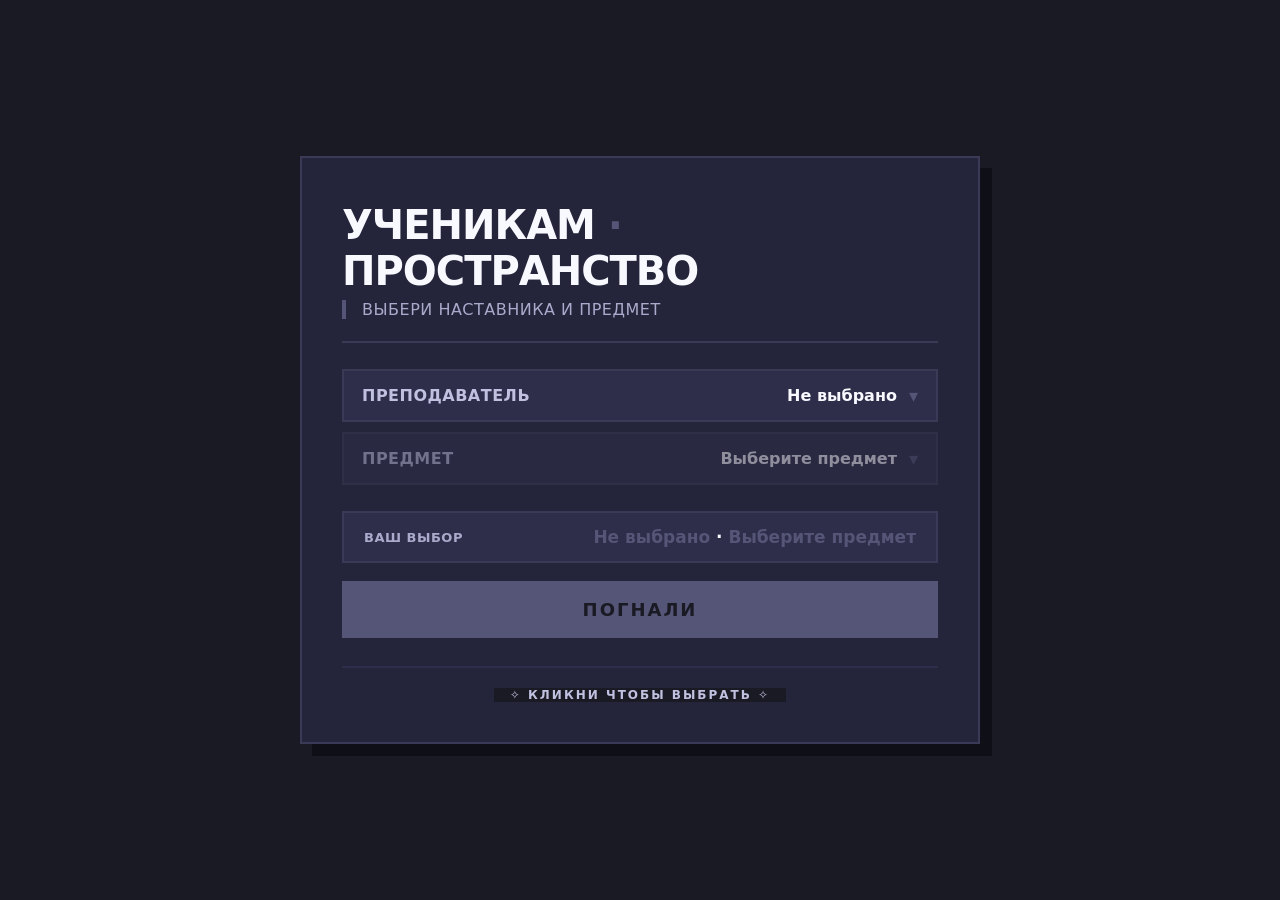
<file: index.html>
<!DOCTYPE html>
<html lang="ru">
<head>
  <meta charset="UTF-8">
  <meta name="viewport" content="width=device-width, initial-scale=1.0">
  <title>Главная • Ученикам</title>
  <link rel="stylesheet" href="css/styles.css">
</head>
<body>

<div class="card">

  <div class="hero">
    <h1>Ученикам <span>·</span> пространство</h1>
    <p>Выбери наставника и предмет</p>
  </div>

  <div class="divider"></div>

  <div class="selector">

    <div>
      <div class="row" id="teacherRow">
        <span class="label">Преподаватель</span>
        <span class="value">
          <span id="teacherDisplay">Не выбрано</span>
          <span class="arrow">▾</span>
        </span>
      </div>
      <div class="options" id="teacherOptions">
        <div class="option active" data-val="Грознов М.Д.">Грознов М.Д.</div>
        <div class="option" data-val="Козлов Е.А.">Козлов Е.А.</div>
        <div class="option" data-val="Покровская В.А.">Покровская В.А.</div>
	<div class="option" data-val="Перников И.А.">Перников И.А.</div>
      </div>
    </div>

    <div>
      <div class="row" id="subjectRow">
        <span class="label">Предмет</span>
        <span class="value">
          <span id="subjectDisplay">Не выбрано</span>
          <span class="arrow">▾</span>
        </span>
      </div>
      <div class="options" id="subjectOptions">
        <div class="option active" data-val="Математика">Математика</div>
        <div class="option" data-val="Информатика">Информатика</div>
	<div class="option" data-val="Русский язык">Русский язык</div>
      </div>
    </div>

  </div>

  <div class="result">
    <span class="label">Ваш выбор</span>
    <span class="result-value">
      <span id="resultTeacher">Грознов М.Д.</span> · <span id="resultSubject">Математика</span>
    </span>
  </div>

  <a href="#" class="btn" id="goBtn">Погнали</a>

  <div class="footer">
    <span>✧ кликни чтобы выбрать ✧</span>
  </div>

</div>

<script src="js/scripts.js"></script>
</body>
</html>
</file>
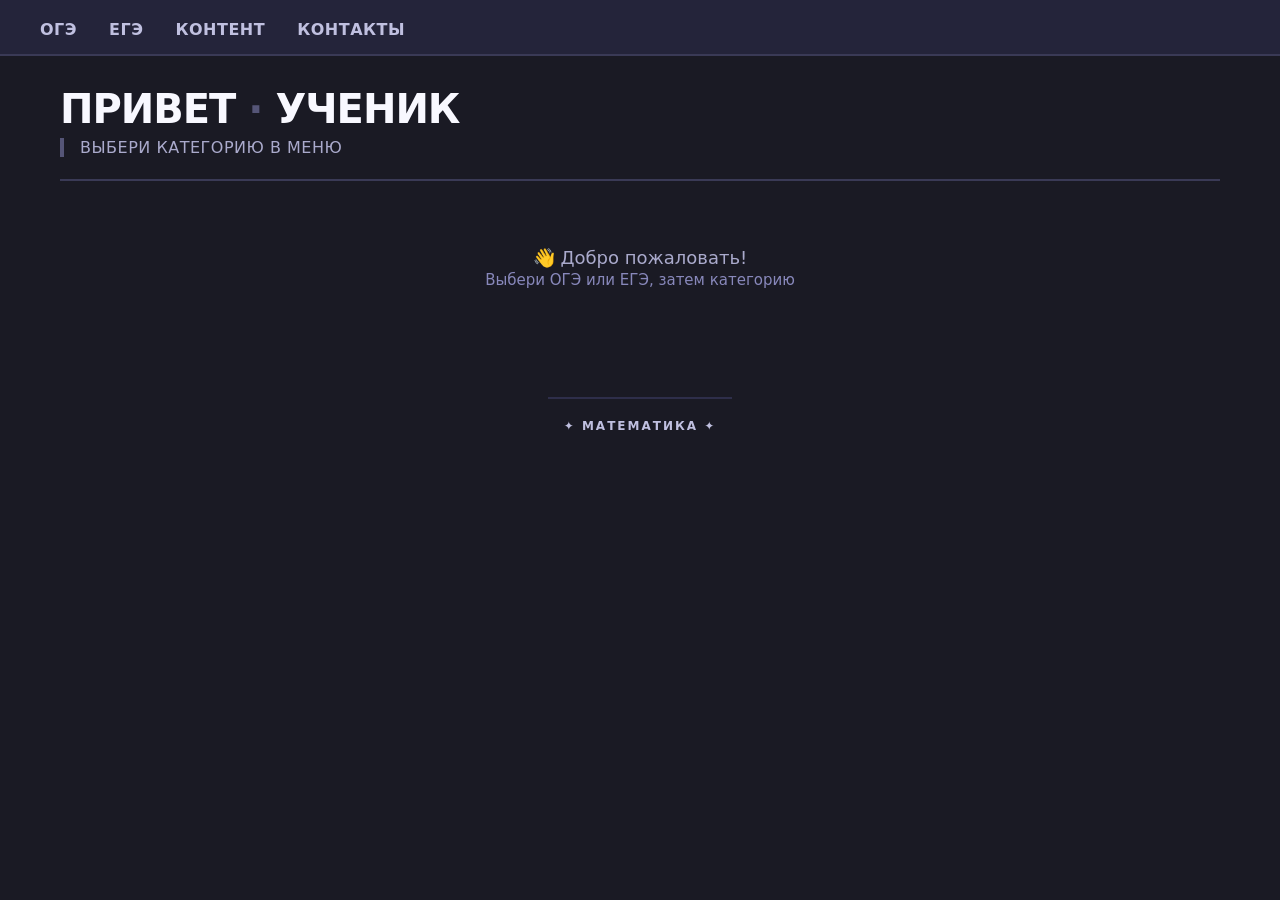
<file: teachers_files/groznov_inf/selected_groznov_inf.html>
<!DOCTYPE html>
<html lang="ru">
<head>
  <meta charset="UTF-8">
  <meta name="viewport" content="width=device-width, initial-scale=1.0">
  <title>Обучение • Ученикам</title>
  <link rel="stylesheet" href="../selected_style.css">
	
</head>
<body>

<!-- НАВИГАЦИЯ -->
<div class="nav-top">
  <div class="nav-top-inner">
    <span class="nav-link" data-target="oge">ОГЭ</span>
    <span class="nav-link" data-target="ege">ЕГЭ</span>
    <a href="#" class="nav-link plain">Контент</a>
    <a href="#" class="nav-link plain">Контакты</a>
  </div>
</div>

<!-- ДОПОЛНИТЕЛЬНАЯ СТРОКА -->
<div class="nav-sub" id="navSub">
  <div class="nav-sub-inner" id="subContent"></div>
</div>

<!-- ===== ФОКУС ===== -->
<div class="full-content" id="focusArea">

  <!-- ПРИВЕТСТВИЕ -->
  <div id="welcomeMessage">
    <div class="hero">
      <h1>Привет <span>·</span> ученик</h1>
      <p>Выбери категорию в меню</p>
    </div>
    <div class="divider"></div>
    <div style="text-align: center; padding: 40px 0; color: #aaaacc; font-size: 18px;">
      👋 Добро пожаловать!<br>
      <span style="font-size: 15px; color: #8888bb;">Выбери ОГЭ или ЕГЭ, затем категорию</span>
    </div>
  </div>

  <!-- ===== КОНТЕНТ УРОКОВ (ПУСТОЙ) ===== -->
  <div id="lessonContent" style="display: none;">

    <div class="hero">
      <h1>Обучение <span>·</span> <span id="selectedSubject">Математика</span></h1>
      <p>Преподаватель: <span id="selectedTeacher">Грознов М.Д.</span></p>
    </div>

    <div class="divider"></div>

    <div class="content-grid">
      <!-- Сюда будет подставляться контент -->
    </div>

  </div>

  <!-- ===== КОНТЕНТ "ОБ ЭКЗАМЕНЕ" (ПУСТОЙ) ===== -->
  <div id="examContent" style="display: none;">
    <div class="hero">
      <h1><span id="examTitle">ОГЭ</span> <span>·</span> Об экзамене</h1>
      <p id="examSubtitle">Основной государственный экзамен</p>
    </div>

    <div class="divider"></div>

    <div class="exam-content" id="examData">
      <!-- Сюда через JS будет подставляться контент -->
    </div>
  </div>

</div>

<div class="footer">
  <span>✦ выбери уровень ✦</span>
</div>

<script src="../selected_script.js"></script>
</body>
</html>
</file>
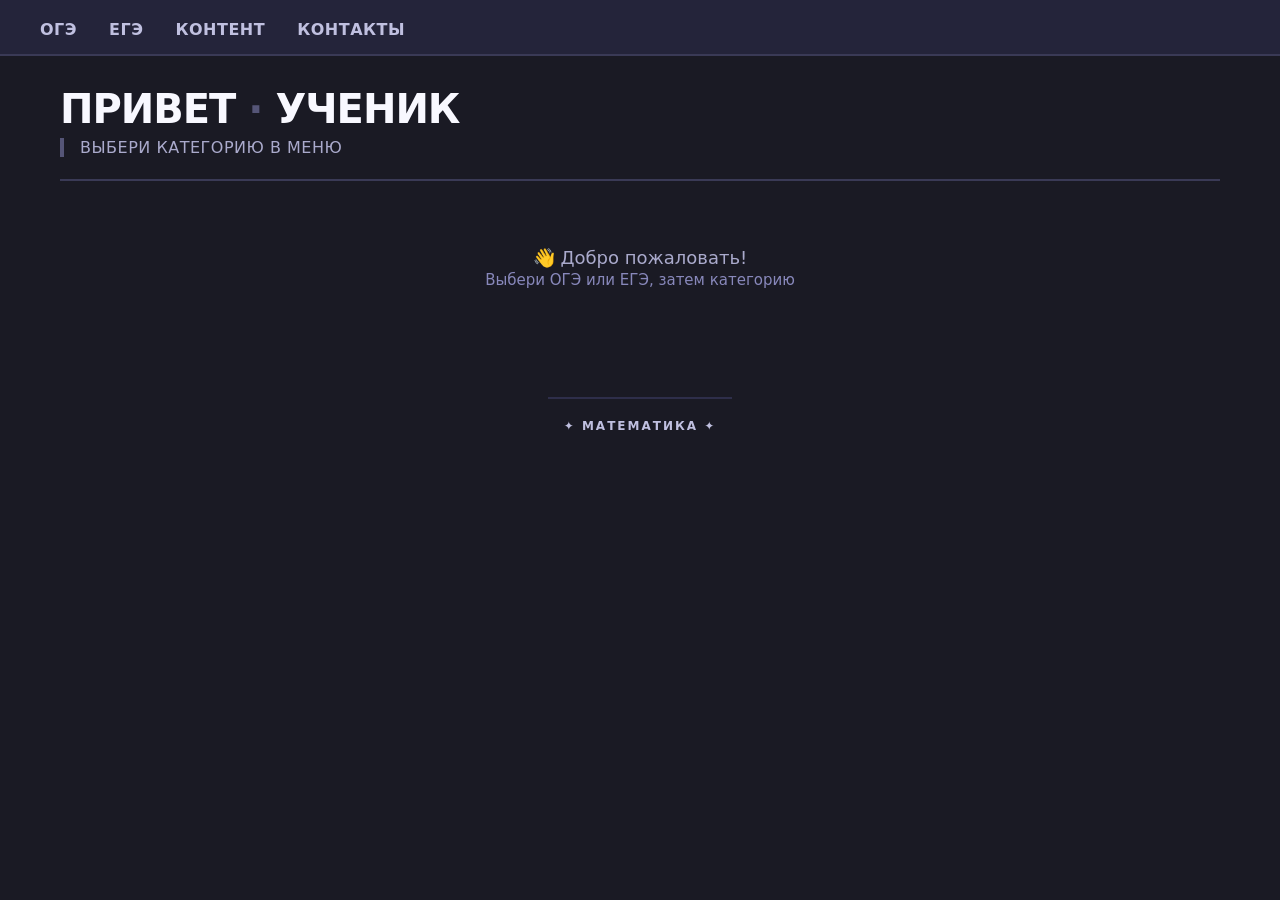
<file: teachers_files/groznov_math/selected_groznov_math.html>
<!DOCTYPE html>
<html lang="ru">
<head>
  <meta charset="UTF-8">
  <meta name="viewport" content="width=device-width, initial-scale=1.0">
  <title>Обучение • Ученикам</title>
  <link rel="stylesheet" href="../selected_style.css">
</head>
<body>

<!-- НАВИГАЦИЯ -->
<div class="nav-top">
  <div class="nav-top-inner">
    <span class="nav-link" data-target="oge">ОГЭ</span>
    <span class="nav-link" data-target="ege">ЕГЭ</span>
    <a href="#" class="nav-link plain">Контент</a>
    <a href="#" class="nav-link plain">Контакты</a>
  </div>
</div>

<!-- ДОПОЛНИТЕЛЬНАЯ СТРОКА -->
<div class="nav-sub" id="navSub">
  <div class="nav-sub-inner" id="subContent"></div>
</div>

<!-- ===== ФОКУС ===== -->
<div class="full-content" id="focusArea">

  <!-- ПРИВЕТСТВИЕ -->
  <div id="welcomeMessage">
    <div class="hero">
      <h1>Привет <span>·</span> ученик</h1>
      <p>Выбери категорию в меню</p>
    </div>
    <div class="divider"></div>
    <div style="text-align: center; padding: 40px 0; color: #aaaacc; font-size: 18px;">
      👋 Добро пожаловать!<br>
      <span style="font-size: 15px; color: #8888bb;">Выбери ОГЭ или ЕГЭ, затем категорию</span>
    </div>
  </div>

  <!-- ===== КОНТЕНТ УРОКОВ (ПУСТОЙ) ===== -->
  <div id="lessonContent" style="display: none;">

    <div class="hero">
      <h1>Обучение <span>·</span> <span id="selectedSubject">Математика</span></h1>
      <p>Преподаватель: <span id="selectedTeacher">Грознов М.Д.</span></p>
    </div>

    <div class="divider"></div>

    <div class="content-grid">
      <!-- Сюда будет подставляться контент -->
    </div>

  </div>

  <!-- ===== КОНТЕНТ "ОБ ЭКЗАМЕНЕ" (ПУСТОЙ) ===== -->
  <div id="examContent" style="display: none;">
    <div class="hero">
      <h1><span id="examTitle">ОГЭ</span> <span>·</span> Об экзамене</h1>
      <p id="examSubtitle">Основной государственный экзамен</p>
    </div>

    <div class="divider"></div>

    <div class="exam-content" id="examData">
      <!-- Сюда через JS будет подставляться контент -->
    </div>
  </div>

</div>

<div class="footer">
  <span>✦ выбери уровень ✦</span>
</div>

<script src="../selected_script.js"></script>
</body>
</html>
</file>
<file: css/styles.css>
* {
  margin: 0;
  padding: 0;
  box-sizing: border-box;
  font-family: 'Inter', 'Segoe UI', system-ui, -apple-system, sans-serif;
  transition: background-color 0.8s ease,
              border-color 0.8s ease,
              color 0.8s ease,
              box-shadow 0.8s ease;
}

:root {
  --page-bg: #1a1a24;
  --card-bg: #24243a;
  --row-bg: #2e2e4a;
  --border-color: #3a3a56;
  --accent: #8888aa;
  --text-primary: #f8f8ff;
  --text-secondary: #aaaacc;
  --text-muted: #c0c0e0;
  --shadow: #0f0f18;
  --hover-bg: #3a3a5a;
}

body {
  min-height: 100vh;
  background: var(--page-bg);
  display: flex;
  flex-direction: column;
  align-items: center;
  justify-content: center;
  padding: 20px;
}

.card {
  max-width: 680px;
  width: 100%;
  background: var(--card-bg);
  border: 2px solid var(--border-color);
  padding: 44px 40px 40px;
  box-shadow: 12px 12px 0 var(--shadow);
}
.card:hover {
  box-shadow: 14px 14px 0 var(--shadow);
}

.hero h1 {
  font-size: 40px;
  font-weight: 700;
  color: var(--text-primary);
  letter-spacing: -1px;
  text-transform: uppercase;
}
.hero h1 span {
  color: var(--accent);
}
.hero p {
  color: var(--text-secondary);
  font-size: 16px;
  margin-top: 6px;
  font-weight: 400;
  letter-spacing: 0.5px;
  text-transform: uppercase;
  border-left: 4px solid var(--accent);
  padding-left: 16px;
}

.divider {
  width: 100%;
  height: 2px;
  background: var(--border-color);
  margin: 22px 0 26px;
}

.selector {
  display: flex;
  flex-direction: column;
  gap: 8px;
}

.row {
  display: flex;
  justify-content: space-between;
  align-items: center;
  padding: 14px 18px;
  background: var(--row-bg);
  border: 2px solid var(--border-color);
  cursor: pointer;
  user-select: none;
}
.row:hover {
  border-color: var(--accent);
  background: var(--hover-bg);
}
.row .label {
  font-size: 16px;
  font-weight: 600;
  color: var(--text-muted);
  text-transform: uppercase;
  letter-spacing: 0.5px;
}
.row .value {
  font-size: 16px;
  font-weight: 600;
  color: var(--text-primary);
  display: flex;
  align-items: center;
  gap: 12px;
}
.row .arrow {
  color: var(--accent);
  font-size: 18px;
  transition: transform 0.2s;
  font-weight: 700;
}
.row.open .arrow {
  transform: rotate(180deg);
}

.options {
  max-height: 0;
  opacity: 0;
  overflow: hidden;
  transition: all 0.25s ease;
  padding: 0 18px;
  background: var(--row-bg);
  border-left: 2px solid var(--border-color);
  border-right: 2px solid var(--border-color);
  border-bottom: 2px solid var(--border-color);
}
.row.open + .options {
  max-height: 300px;
  opacity: 1;
  padding: 10px 18px 14px;
  margin-top: -2px;
}

.option {
  padding: 8px 12px;
  color: var(--text-muted);
  font-size: 15px;
  font-weight: 500;
  cursor: pointer;
  border-left: 3px solid transparent;
}
.option:hover {
  background: var(--hover-bg);
  color: var(--text-primary);
  border-left-color: var(--accent);
}
.option.active {
  background: var(--hover-bg);
  color: var(--text-primary);
  border-left-color: var(--accent);
  font-weight: 600;
}

.result {
  margin-top: 24px;
  padding: 14px 20px;
  background: var(--row-bg);
  border: 2px solid var(--border-color);
  display: flex;
  justify-content: space-between;
  align-items: center;
}
.result .label {
  color: var(--text-secondary);
  font-size: 13px;
  font-weight: 600;
  text-transform: uppercase;
  letter-spacing: 0.5px;
}
.result .result-value {
  color: var(--text-primary);
  font-size: 17px;
  font-weight: 600;
}
.result .result-value span {
  color: var(--accent);
}

.btn {
  display: block;
  width: 100%;
  margin-top: 18px;
  padding: 16px;
  background: var(--accent);
  border: 2px solid var(--accent);
  color: var(--page-bg);
  font-size: 18px;
  font-weight: 700;
  text-transform: uppercase;
  letter-spacing: 2px;
  cursor: pointer;
  text-align: center;
  text-decoration: none;
}
.btn:hover {
  background: var(--accent);
  filter: brightness(1.15);
  box-shadow: 4px 4px 0 var(--shadow);
  transform: translate(-2px, -2px);
}

.footer {
  margin-top: 28px;
  text-align: center;
  color: var(--text-secondary);
  font-size: 12px;
  font-weight: 600;
  text-transform: uppercase;
  letter-spacing: 2px;
  border-top: 2px solid var(--row-bg);
  padding-top: 20px;
}
.footer span {
  background: var(--page-bg);
  padding: 0 16px;
  color: var(--text-muted);
}

@media (max-width: 600px) {
  body {
    padding: 20px 12px;
  }

  .card {
    padding: 28px 18px 24px;
    box-shadow: 8px 8px 0 var(--shadow);
  }
  .card:hover {
    box-shadow: 10px 10px 0 var(--shadow);
  }

  .hero h1 {
    font-size: 30px;
  }

  .row .label,
  .row .value {
    font-size: 14px;
  }
}
</file>
<file: teachers_files/selected_style.css>
* {
  margin: 0;
  padding: 0;
  box-sizing: border-box;
  font-family: 'Inter', 'Segoe UI', system-ui, -apple-system, sans-serif;
}

:root {
  --page-bg: #1a1a24;
  --card-bg: #24243a;
  --sub-bg: #2e2e4a;
  --border-color: #3a3a56;
  --accent: #8888aa;
  --text-primary: #f8f8ff;
  --text-secondary: #aaaacc;
  --text-muted: #c0c0e0;
  --shadow: #0f0f18;
  --hover-bg: #3a3a5a;
}

body {
  min-height: 100vh;
  background: var(--page-bg);
  display: flex;
  flex-direction: column;
  align-items: center;
  padding: 0;
}

.nav-top {
  width: 100%;
  background: var(--card-bg);
  border-bottom: 2px solid var(--border-color);
  padding: 16px 20px 0 20px;
}

.nav-top-inner {
  max-width: 1200px;
  margin: 0 auto;
  display: flex;
  gap: 32px;
  flex-wrap: wrap;
  align-items: center;
}

.nav-top-inner .nav-link {
  color: var(--text-muted);
  font-weight: 600;
  font-size: 16px;
  text-transform: uppercase;
  letter-spacing: 0.5px;
  cursor: pointer;
  padding: 4px 0 12px 0;
  border-bottom: 3px solid transparent;
  transition: all 0.15s;
  user-select: none;
}
.nav-top-inner .nav-link:hover {
  border-bottom-color: var(--border-color);
  color: var(--text-primary);
}
.nav-top-inner .nav-link.active {
  border-bottom-color: var(--accent);
  color: var(--text-primary);
}

.nav-top-inner .nav-link.plain {
  color: var(--text-muted);
  font-weight: 600;
  font-size: 16px;
  text-transform: uppercase;
  letter-spacing: 0.5px;
  text-decoration: none;
  padding: 4px 0 12px 0;
  border-bottom: 3px solid transparent;
  transition: all 0.15s;
  cursor: pointer;
}
.nav-top-inner .nav-link.plain:hover {
  border-bottom-color: var(--border-color);
  color: var(--text-primary);
}

.nav-sub {
  width: 100%;
  background: var(--sub-bg);
  max-height: 0;
  overflow: hidden;
  transition: max-height 0.3s ease, padding 0.3s ease, border 0.3s ease;
  padding: 0 20px;
  border-bottom: 0px solid var(--border-color);
}
.nav-sub.open {
  max-height: 200px;
  padding: 12px 20px;
  border-bottom: 2px solid var(--border-color);
}

.nav-sub-inner {
  max-width: 1200px;
  margin: 0 auto;
  display: flex;
  gap: 28px;
  flex-wrap: wrap;
  align-items: center;
}
.nav-sub-inner a {
  color: var(--text-muted);
  font-weight: 600;
  font-size: 16px;
  text-transform: uppercase;
  letter-spacing: 0.5px;
  text-decoration: none;
  padding: 4px 0;
  border-bottom: 2px solid transparent;
  transition: all 0.15s;
}
.nav-sub-inner a:hover {
  border-bottom-color: var(--accent);
  color: var(--text-primary);
}

.full-content {
  max-width: 1200px;
  width: 100%;
  padding: 30px 20px 40px;
}
.full-content .hero h1 {
  font-size: 40px;
}

.hero h1 {
  color: var(--text-primary);
  font-size: 40px;
  font-weight: 700;
  letter-spacing: -1px;
  text-transform: uppercase;
}
.hero h1 span {
  color: var(--accent);
}
.hero p {
  color: var(--text-secondary);
  font-size: 16px;
  margin-top: 6px;
  font-weight: 400;
  letter-spacing: 0.5px;
  text-transform: uppercase;
  border-left: 4px solid var(--accent);
  padding-left: 16px;
}

.divider {
  width: 100%;
  height: 2px;
  background: var(--border-color);
  margin: 22px 0 26px;
}

.content-grid {
  display: grid;
  grid-template-columns: repeat(auto-fill, minmax(250px, 1fr));
  gap: 16px;
  margin: 10px 0 20px;
}
.content-card {
  padding: 18px 20px;
  background: var(--card-bg);
  border: 2px solid var(--border-color);
  transition: all 0.15s;
}
.content-card:hover {
  border-color: var(--accent);
  background: var(--hover-bg);
  transform: translate(-2px, -2px);
  box-shadow: 4px 4px 0 var(--shadow);
}
.content-card h3 {
  color: var(--text-primary);
  font-size: 17px;
  font-weight: 600;
  margin-bottom: 4px;
}
.content-card p {
  color: var(--text-secondary);
  font-size: 14px;
  margin-bottom: 10px;
}
.badge {
  display: inline-block;
  padding: 4px 14px;
  background: var(--accent);
  color: var(--page-bg);
  font-size: 12px;
  font-weight: 700;
  text-transform: uppercase;
  letter-spacing: 0.5px;
  border: 2px solid var(--accent);
  cursor: default;
  transition: all 0.12s;
}
.badge:hover {
  background: var(--accent);
  filter: brightness(1.15);
  box-shadow: 2px 2px 0 var(--shadow);
  transform: translate(-1px, -1px);
}

.exam-content {
  display: flex;
  flex-direction: column;
  gap: 16px;
}
.exam-block {
  background: var(--sub-bg);
  border: 2px solid var(--border-color);
  padding: 16px 20px;
  display: flex;
  flex-direction: column;
  gap: 6px;
}
.exam-block-heading {
  color: var(--accent);
  font-size: 16px;
  font-weight: 600;
  text-transform: uppercase;
  letter-spacing: 0.5px;
}
.exam-block-text {
  color: var(--text-muted);
  font-size: 16px;
  line-height: 1.5;
}

.collapsible .exam-block-heading {
  cursor: pointer;
  display: flex;
  justify-content: space-between;
  align-items: center;
  user-select: none;
}
.collapsible .exam-block-heading:hover {
  opacity: 0.8;
}
.toggle-icon {
  font-size: 18px;
  transition: transform 0.2s;
}
.exam-block-body {
  overflow: hidden;
  transition: max-height 0.3s ease, opacity 0.3s ease, padding 0.3s ease;
  max-height: 2000px;
  opacity: 1;
  padding-top: 6px;
}
.exam-block-body.collapsed {
  max-height: 0;
  opacity: 0;
  padding-top: 0;
}

.exam-table-wrap {
  display: flex;
  justify-content: center;
  overflow-x: auto;
  margin-top: 4px;
}
.exam-table {
  width: auto;
  min-width: 140px;
  max-width: 280px;
  border-collapse: collapse;
  font-size: 15px;
}
.exam-table thead th {
  background: var(--card-bg);
  color: var(--accent);
  font-weight: 600;
  text-transform: uppercase;
  letter-spacing: 0.5px;
  padding: 8px 14px;
  text-align: center;
  border-bottom: 2px solid var(--accent);
}
.exam-table tbody td {
  color: var(--text-muted);
  padding: 6px 14px;
  text-align: center;
  border-bottom: 1px solid var(--border-color);
}
.exam-table tbody tr:hover td {
  background: var(--hover-bg);
}

.exam-table-split {
  display: flex;
  gap: 32px;
  justify-content: center;
  flex-wrap: wrap;
}

.exam-table tbody tr.threshold-line-red td {
  padding: 0;
  height: 4px;
  background: transparent;
  border-bottom: 3px solid #ff4444;
}
.exam-table tbody tr.threshold-line-orange td {
  padding: 0;
  height: 4px;
  background: transparent;
  border-bottom: 3px solid #ff8c00;
}

.exam-legend {
  display: flex;
  flex-direction: column;
  gap: 6px;
  margin-top: 12px;
  padding-top: 12px;
  border-top: 1px solid var(--border-color);
}
.exam-legend-item {
  color: var(--text-muted);
  font-size: 14px;
  line-height: 1.5;
}
.exam-legend-item strong {
  color: var(--accent);
}

.exam-block-links {
  display: flex;
  flex-wrap: wrap;
  gap: 12px;
  padding-top: 8px;
}
.exam-link a {
  display: inline-block;
  padding: 10px 24px;
  background: var(--sub-bg);
  border: 2px solid var(--accent);
  color: var(--accent);
  font-size: 15px;
  font-weight: 600;
  text-decoration: none;
  text-transform: uppercase;
  letter-spacing: 0.5px;
  transition: all 0.15s ease;
  cursor: pointer;
}
.exam-link a:hover {
  background: var(--accent);
  color: var(--page-bg);
  transform: translate(-2px, -2px);
  box-shadow: 4px 4px 0 var(--shadow);
}
.exam-link a:active {
  transform: translate(0px, 0px);
  box-shadow: none;
}

/* ===== РАСПИСАНИЕ ===== */
.schedule-block {
  background: var(--sub-bg);
  border: 2px solid var(--border-color);
  padding: 16px 20px;
  margin-bottom: 16px;
}

.schedule-label {
  color: var(--accent);
  font-size: 14px;
  font-weight: 600;
  text-transform: uppercase;
  letter-spacing: 0.5px;
  margin-bottom: 10px;
}

.schedule-buttons {
  display: flex;
  flex-wrap: wrap;
  gap: 8px;
}

.schedule-btn {
  display: flex;
  flex-direction: column;
  align-items: center;
  justify-content: center;
  gap: 4px;
  padding: 10px 18px;
  background: var(--card-bg);
  border: 2px solid var(--border-color);
  color: var(--text-muted);
  font-size: 14px;
  font-weight: 600;
  text-transform: uppercase;
  letter-spacing: 0.5px;
  cursor: pointer;
  transition: all 0.15s ease;
  font-family: inherit;
  text-align: center;
}

.schedule-btn-line1 {
  display: block;
  font-weight: 700;
}

.schedule-btn-line2 {
  display: block;
  font-size: 12px;
  font-weight: 500;
  opacity: 0.75;
  letter-spacing: 0.3px;
  text-transform: none;
}

.schedule-btn:hover {
  border-color: var(--accent);
  color: var(--text-primary);
}

.schedule-btn:hover .schedule-btn-line2 {
  opacity: 1;
}

.schedule-btn.active {
  background: var(--accent);
  border-color: var(--accent);
  color: var(--page-bg);
}

.schedule-btn.active .schedule-btn-line2 {
  opacity: 0.85;
  color: var(--page-bg);
}

.schedule-placeholder {
  color: var(--text-muted);
  font-size: 15px;
  padding: 10px 0;
}

.footer {
  margin-top: 28px;
  text-align: center;
  color: var(--text-secondary);
  font-size: 12px;
  font-weight: 600;
  text-transform: uppercase;
  letter-spacing: 2px;
  border-top: 2px solid var(--sub-bg);
  padding-top: 20px;
}
.footer span {
  background: var(--page-bg);
  padding: 0 16px;
  color: var(--text-muted);
}
/* ===== КАРТОЧКИ РАСПИСАНИЯ ===== */
.schedule-cards {
  display: flex;
  flex-direction: column;
  gap: 12px;
}

.schedule-card {
  display: flex;
  align-items: stretch;
  background: var(--sub-bg);
  border: 2px solid var(--border-color);
  border-left: 6px solid var(--border-color);
  padding: 0;
  transition: all 0.15s;
  min-height: 80px;
}

.schedule-card:hover {
  transform: translate(-2px, -2px);
  box-shadow: 4px 4px 0 var(--shadow);
}

/* Левая часть (дата + тип) */
.schedule-card-left {
  display: flex;
  flex-direction: column;
  justify-content: center;
  align-items: center;
  padding: 14px 20px;
  min-width: 110px;
  width: 130px;                /* ← ДОБАВИТЬ: фиксированная ширина */
  flex-shrink: 0;              /* ← ДОБАВИТЬ: не сжимается */
  border-right: 2px solid var(--border-color);
  text-align: center;
  box-sizing: border-box;
}

.schedule-card-date {
  font-size: 18px;
  font-weight: 700;
  color: var(--text-primary);
  letter-spacing: 0.5px;
  margin-bottom: 4px;
}

.schedule-card-type {
  font-size: 11px;
  font-weight: 700;
  text-transform: uppercase;
  letter-spacing: 1px;
  padding: 2px 8px;
  border-radius: 2px;
  color: #0a0a0a;
}

/* Правая часть (тема) */
.schedule-card-right {
  display: flex;
  align-items: center;
  padding: 14px 22px;
  flex: 1;
}

.schedule-card-topic {
  font-size: 16px;
  font-weight: 500;
  color: var(--text-primary);
  line-height: 1.4;
}

/* ===== ЦВЕТА ПО ТИПУ ===== */
.schedule-card.card-lecture {
  border-left-color: #2ecc71;
}
.schedule-card.card-lecture .schedule-card-type {
  background: #2ecc71;
}

.schedule-card.card-practice {
  border-left-color: #3498db;
}
.schedule-card.card-practice .schedule-card-type {
  background: #3498db;
  color: #ffffff;
}

.schedule-card.card-exam {
  border-left-color: #e74c3c;
}
.schedule-card.card-exam .schedule-card-type {
  background: #e74c3c;
  color: #ffffff;
}

.schedule-card.card-default {
  border-left-color: var(--accent);
}
.schedule-card.card-default .schedule-card-type {
  background: var(--accent);
}

/* Адаптив */
@media (max-width: 600px) {
  .schedule-card {
    flex-direction: column;
  }
  .schedule-card-left {
    flex-direction: row;
    gap: 12px;
    min-width: auto;
    border-right: none;
    border-bottom: 2px solid var(--border-color);
    padding: 10px 16px;
  }
  .schedule-card-date {
    margin-bottom: 0;
    font-size: 16px;
  }
  .schedule-card-right {
    padding: 12px 16px;
  }
  .schedule-card-topic {
    font-size: 15px;
  }
}

@media (max-width: 600px) {
  body {
    padding: 0;
  }

  .nav-top {
    padding: 10px 16px 0 16px;
  }
  .nav-top-inner {
    gap: 16px;
  }
  .nav-top-inner .nav-link,
  .nav-top-inner .nav-link.plain {
    font-size: 13px;
    padding: 4px 0 10px 0;
  }

  .nav-sub.open {
    padding: 10px 16px;
  }
  .nav-sub-inner {
    gap: 16px;
  }
  .nav-sub-inner a {
    font-size: 13px;
  }

  .full-content {
    padding: 20px 16px 30px;
  }
  .full-content .hero h1 {
    font-size: 30px;
  }

  .hero h1 {
    font-size: 30px;
  }

  .content-grid {
    grid-template-columns: 1fr;
  }

  .exam-table-split {
    flex-direction: column;
    gap: 16px;
    align-items: center;
  }
  .exam-table {
    font-size: 13px;
    min-width: 120px;
    max-width: 100%;
  }
  .exam-table thead th,
  .exam-table tbody td {
    padding: 5px 10px;
  }
}
</file>
